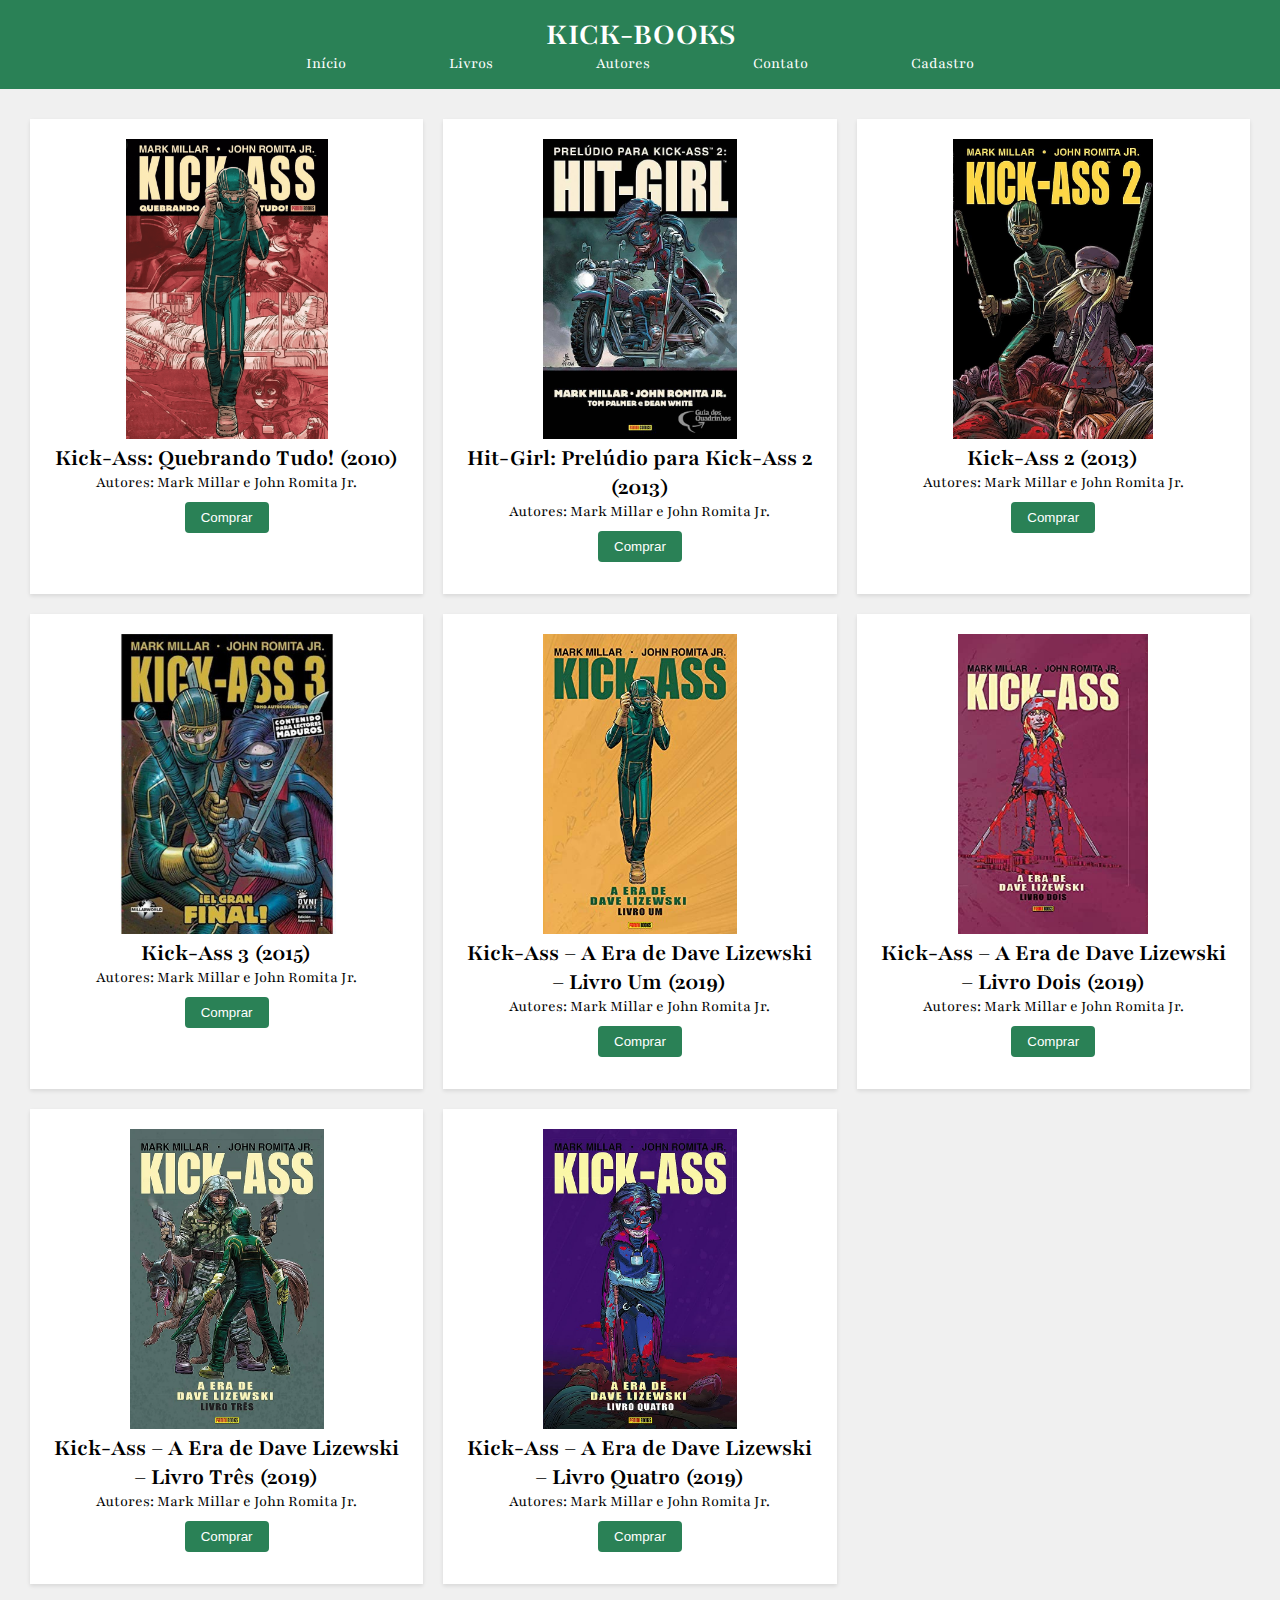
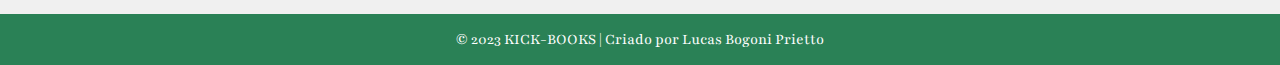
<file: index.html>
<!-- index.html -->

<!DOCTYPE html>
<html lang="pt-br">
<head>
    <meta charset="UTF-8">
    <meta name="viewport" content="width=device-width, initial-scale=1.0">
    <link rel="stylesheet" href="estilos.css">
    <title>Livraria</title>
</head>
<body>
    <header>
        <h1>KICK-BOOKS</h1>
        <nav>
            <ul>
                <li><a href="index.html">Início</a></li>
                <li><a href="#">Livros</a></li>
                <li><a href="#">Autores</a></li>
                <li><a href="#">Contato</a></li>
        
                <li><a href="cadastro.html">Cadastro</a></li>
            </ul>
        </nav>
    </header>

    <main>
        <section class="cards">
            <div class="card">
                <img src="img/livro-01.png" alt="Livro 1">
                <h2>Kick-Ass: Quebrando Tudo! (2010)</h2>
                <p>Autores: Mark Millar e John Romita Jr.</p>
                <button>Comprar</button>
            </div>

            <div class="card">
                <img src="img/livro-02.png" alt="Livro 2">
                <h2>Hit-Girl: Prelúdio para Kick-Ass 2 (2013)</h2>
                <p>Autores: Mark Millar e John Romita Jr.</p>
                <button>Comprar</button>
            </div>

            <div class="card">
                <img src="img/livro-03.png" alt="Livro 3">
                <h2>Kick-Ass 2 (2013)</h2>
                <p>Autores: Mark Millar e John Romita Jr.</p>
                <button>Comprar</button>
            </div>

            <div class="card">
                <img src="img/livro-04.png" alt="Livro 4">
                <h2>Kick-Ass 3 (2015)</h2>
                <p>Autores: Mark Millar e John Romita Jr.</p>
                <button>Comprar</button>
            </div>

            <div class="card">
                <img src="img/livro-05.png" alt="Livro 5">
                <h2>Kick-Ass – A Era de Dave Lizewski – Livro Um (2019)</h2>
                <p>Autores: Mark Millar e John Romita Jr.</p>
                <button>Comprar</button>
            </div>

            <div class="card">
                <img src="img/livro-06.png" alt="Livro 6">
                <h2>Kick-Ass – A Era de Dave Lizewski – Livro Dois (2019)</h2>
                <p>Autores: Mark Millar e John Romita Jr.</p>
                <button>Comprar</button>
            </div>

            <div class="card">
                <img src="img/livro-07.png" alt="Livro 7">
                <h2>Kick-Ass – A Era de Dave Lizewski – Livro Três (2019)</h2>
                <p>Autores: Mark Millar e John Romita Jr.</p>
                <button>Comprar</button>
            </div>

            <div class="card">
                <img src="img/livro-08.png" alt="Livro 8">
                <h2>Kick-Ass – A Era de Dave Lizewski – Livro Quatro (2019)</h2>
                <p>Autores: Mark Millar e John Romita Jr.</p>
                <button>Comprar</button>
            </div>
        </section>
    </main>

    <footer>
        <p>&copy; 2023 KICK-BOOKS | Criado por Lucas Bogoni Prietto</p>
    </footer>


</body>
</html>
</file>
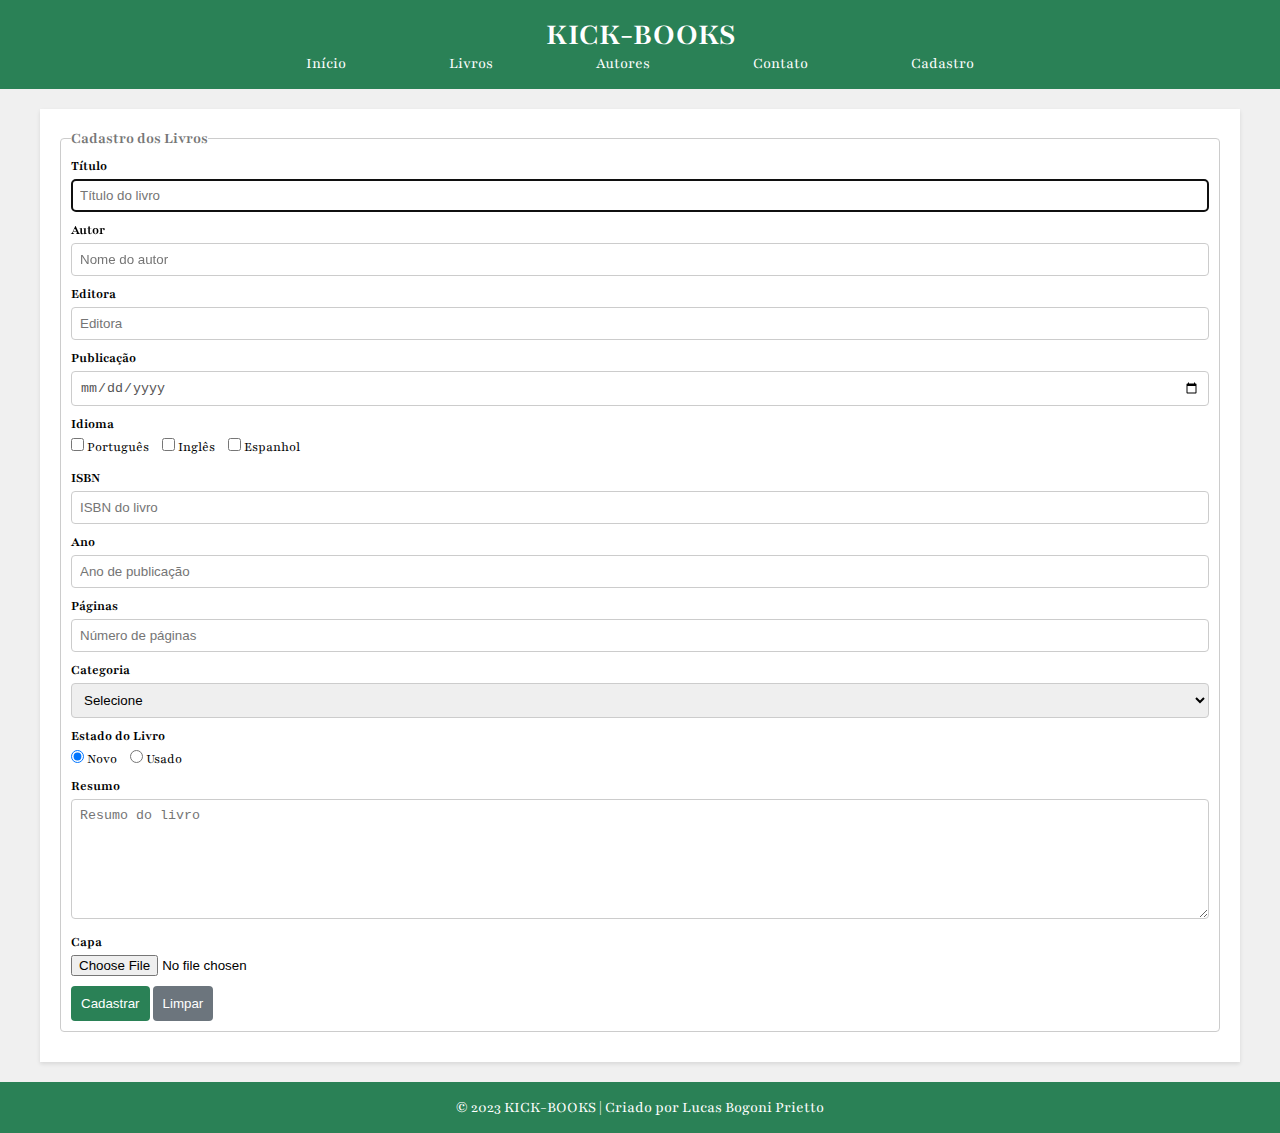
<file: cadastro.html>
<!DOCTYPE html>
<html lang="pt-br">

<head>
    <meta charset="UTF-8">
    <meta name="viewport" content="width=device-width, initial-scale=1.0">
    <title>Cadastro de Livros</title>
    <link rel="stylesheet" href="estilos.css">
</head>

<body>
    <header>
        <h1>KICK-BOOKS</h1>
        <nav>
            <ul>
                <li><a href="index.html">Início</a></li>
                <li><a href="#">Livros</a></li>
                <li><a href="#">Autores</a></li>
                <li><a href="#">Contato</a></li>
                <li><a href="cadastro.html">Cadastro</a></li>
            </ul>
        </nav>
    </header>

    <main>
        <section class="container">
            <form>
                <fieldset>
                    <legend>Cadastro dos Livros</legend>

                    <div class="input-container">
                        <label for="titulo">Título</label>
                        <input type="text" name="titulo" id="titulo" placeholder="Título do livro" required autofocus>
                    </div>

                    <div class="input-container">
                        <label for="autor">Autor</label>
                        <input type="text" name="autor" id="autor" placeholder="Nome do autor" required>
                    </div>

                    <div class="input-container">
                        <label for="editora">Editora</label>
                        <input type="text" name="editora" id="editora" placeholder="Editora" required>
                    </div>

                    <div class="input-container">
                        <label for="dtpublicacao">Publicação</label>
                        <input type="date" name="dtpublicacao" id="dtpublicacao" required>
                    </div>

                    <div class="input-container">
                        <label>Idioma</label>
                        <div class="input-check">
                            <input type="checkbox" name="idioma" value="Português" id="portugues">
                            <label for="portugues">Português</label>
                        </div>
                        <div class="input-check">
                            <input type="checkbox" name="idioma" value="Inglês" id="ingles">
                            <label for="ingles">Inglês</label>
                        </div>
                        <div class="input-check">
                            <input type="checkbox" name="idioma" value="Espanhol" id="espanhol">
                            <label for="espanhol">Espanhol</label>
                        </div>
                    </div>

                    <div class="input-container">
                        <label for="isbn">ISBN</label>
                        <input type="text" name="isbn" id="isbn" placeholder="ISBN do livro" pattern="\d{3}-\d{10}"
                            required>
                    </div>

                    <div class="input-container">
                    <label for="ano">Ano</label>
                    <input type="number" name="ano" id="ano" placeholder="Ano de publicação" required>
                    </div>

                    <div class="input-container">
                        <label for="paginas">Páginas</label>
                        <input type="number" name="paginas" id="paginas" placeholder="Número de páginas" required>
                    </div>

                    <div class="input-container">
                        <label for="categoria">Categoria</label>
                        <select name="categoria" id="categoria" required>
                            <option value="">Selecione</option>
                            <option value="Ação">Ação</option>
                            <option value="Aventura">Aventura</option>
                            <option value="Comédia">Comédia</option>
                            <option value="Drama">Drama</option>
                            <option value="Ficção Científica">Ficção Científica</option>
                            <option value="Romance">Romance</option>
                            <option value="Suspense">Suspense</option>
                            <option value="Terror">Terror</option>
                        </select>
                    </div>

                    <div class="input-container">
                        <label>Estado do Livro</label>
                        <div class="radio-group">
                            <input type="radio" name="situacao" id="novo" value="Novo" required checked>
                            <label for="novo">Novo</label>
                          
                            <input type="radio" name="situacao" id="usado" value="Usado" required>
                            <label for="usado">Usado</label>
                        </div>
                    </div>

                    <div class="input-container">
                        <label for="resumo">Resumo</label>
                        <textarea name="resumo" id="resumo" placeholder="Resumo do livro" rows="5" required></textarea>
                    </div>

                    <div class="input-container">
                        <label for="capa">Capa</label>
                        <input type="file" name="capa" id="capa" accept="image/*">
                    </div>

                    <div class="actions">
                        <button type="submit">Cadastrar</button>
                        <button type="reset">Limpar</button>
                    </div>
                </fieldset>
            </form>
        </section>
    </main>
    
    <footer>
        <p>&copy; 2023 KICK-BOOKS | Criado por Lucas Bogoni Prietto</p>
    </footer>
</body>

</html>
</file>
<file: estilos.css>
@import url('https://fonts.googleapis.com/css2?family=Playfair:opsz,wght@5..1200,300&display=swap');

/* Reset de Estilos */
* {
    margin: 0; /* Remove a margem padrão */
    padding: 0; /* Remove o padding padrão */
    box-sizing: border-box; /* Faz com que o padding e a borda não aumentem o tamanho do elemento */
}

body {
    font-family: 'Playfair'; /* Define a fonte padrão */
    background-color: #f0f0f0; /* Define a cor de fundo */
}

header {
    background-color: #2a8156; /* Define a cor de fundo */
    color: #ffffff; /* Define a cor do texto */
    text-align: center; /* Centraliza o texto */
    padding: 1rem; /* Define um espaçamento interno */
}

ul li:hover {
    text-decoration: underline;
    
}

nav ul {
    list-style: none; /* Remove a bolinha da lista */
}

nav li {
    display: inline; /* Faz com que os itens da lista fiquem na mesma linha */
    margin: 50px; /* Define um espaçamento entre os itens */
}

nav a {
    text-decoration: none; /* Remove o sublinhado dos links */
    color: #ffffff; /* Define a cor do texto */
}

main {
    padding: 20px; /* Define um espaçamento interno */
    overflow: hidden; /* Faz com que o elemento não ultrapasse o tamanho do pai */
}

.card {
    width: calc(33.33% - 20px); /* 33.33% - 40px */
    height: 475px;
    margin: 10px; /* Define um espaçamento externo */
    padding: 20px; /* Define um espaçamento interno */
    background-color: #fff; /* Define a cor de fundo */
    box-shadow: 0 2px 4px rgba(0, 0, 0, 0.1); /* Adiciona uma sombra */
    text-align: center; /* Centraliza o texto */
    float: left; /* Faz com que os elementos fiquem na mesma linha */
}

.card img {
    max-width: 100%; /* Define a largura máxima da imagem */
    height: 300px; /* Define a altura da imagem */
}

.card button {
    background-color: #2a8156;
    color: #fff;
    border: none;
    padding: 8px 16px;
    margin-top: 10px;
    cursor: pointer; /* Muda o cursor do mouse */
    transition: background-color 0.3s ease; /* Adiciona uma transição suave */
}

.card button:hover {
    background-color: #135232; /* Muda a cor de fundo ao passar o mouse */
}

footer {
    background-color: #2a8156;
    color: #fff;
    text-align: center;
    padding: 1rem;
}
/* Formulário */
.container {
    width: 1200px;
    max-width: 100%;
    margin: 0 auto;
    padding: 20px;
    background-color: #fff;
    box-shadow: 0 2px 4px rgba(0, 0, 0, 0.1);
}

form {
  overflow: hidden;
}

form fieldset {
  border: 1px solid #ccc;
  border-radius: 4px;
  padding: 10px;
  margin-bottom: 10px;
}

form legend {
  font-weight: bold;
  color: #777777;
}

/* Campos de Entrada de Texto */
.input-container {
    margin-bottom: 10px;
}

.input-container label {
    display: block;
    margin-bottom: 5px;
    font-weight: bold;
    font-size: 14px;
}

input[type="text"],
input[type="date"],
input[type="number"] {
  width: 100%;
  padding: 8px;
  border: 1px solid #ccc;
  border-radius: 4px;
  color: #555;
}

/* Componentes Checkbox e Radio */
.radio-group label {
    display: inline;
    margin-right: 10px;
    font-weight: normal;
  }
  
  .input-check {
      display: inline-block;
      margin-right: 10px;
  }
  
  .input-check input[type="checkbox"] + label {
      display: inline-block;
      font-weight: normal;
  }

  /* Componentes Textarea e Select */
textarea {
    width: 100%;
    padding: 8px;
    border: 1px solid #ccc;
    border-radius: 4px;
    resize: vertical; /* Permite redimensionar verticalmente o textarea */
    height: 120px; /* Altura inicial do textarea */
  }
  
  select {
    width: 100%;
    padding: 8px;
    border: 1px solid #ccc;
    border-radius: 4px;
  }

  /* Botões */
button {
    background-color: #2a8156;
    color: white;
    border: none;
    border-radius: 4px;
    padding: 10px;
    cursor: pointer; /* Adiciona um cursor de ponteiro */
  }
  
  /* Botão de Limpar */
  button[type="reset"] {
    background-color: #6c757d;
  }
  
  /* Botão de Enviar */
  button:hover {
    background-color: #135232;
  }
</file>
